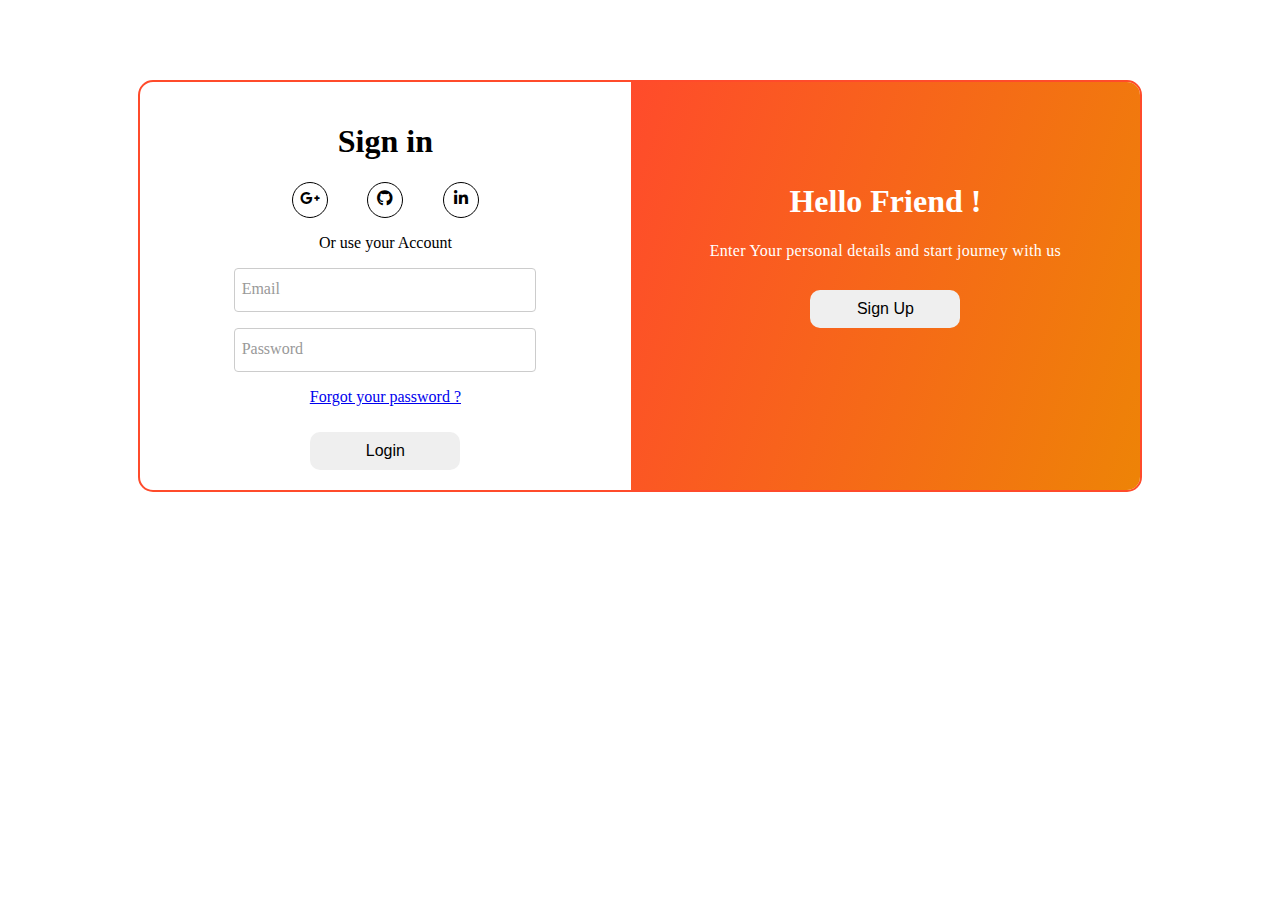
<file: html/index.html>
<!DOCTYPE html>
<html lang="en">
  <head>
    <meta charset="UTF-8" />
    <meta name="viewport" content="width=device-width, initial-scale=1.0" />
    <link rel="stylesheet" href="../styles.css" />
    <link
      rel="stylesheet"
      href="https://cdnjs.cloudflare.com/ajax/libs/font-awesome/6.7.2/css/all.min.css"
      integrity="sha512-Evv84Mr4kqVGRNSgIGL/F/aIDqQb7xQ2vcrdIwxfjThSH8CSR7PBEakCr51Ck+w+/U6swU2Im1vVX0SVk9ABhg=="
      crossorigin="anonymous"
      referrerpolicy="no-referrer"
    />
    <title>htmlForm</title>
  </head>
  <body>
    <div class="main">
      <div class="sign-in">
        <h1>Sign in</h1>
        <form action="">
          <div class="social-media">
            <span class="icon"><i class="fa-brands fa-google-plus-g"></i></span>
            <span class="icon"><i class="fa-brands fa-github"></i></span>
            <span class="icon"> <i class="fa-brands fa-linkedin-in"></i></span>
          </div>
          <p>Or use your Account</p>
          <div class="form-group">
            <input type="email" id="email"  placeholder=" "  required/>
            <label for="email">Email</label>
          </div>
          <div class="form-group">
            <input type="password" id="password" placeholder=" " required />
            <label for="password">Password</label>
          </div>
          <p><a href="#">Forgot your password ? </a></p>
          <button type="submit">Login</button>
        </form>
      </div>
      <div class="signup-entry">
        <h1>Hello Friend !</h1>
        <p>Enter Your personal details and start journey with us</p>
        <a href="signup.html" target="_blank">
          <button type="button">Sign Up</button>
        </a>
      </div>
    </div>
 
    </div>
  </body>
</html>
</file>
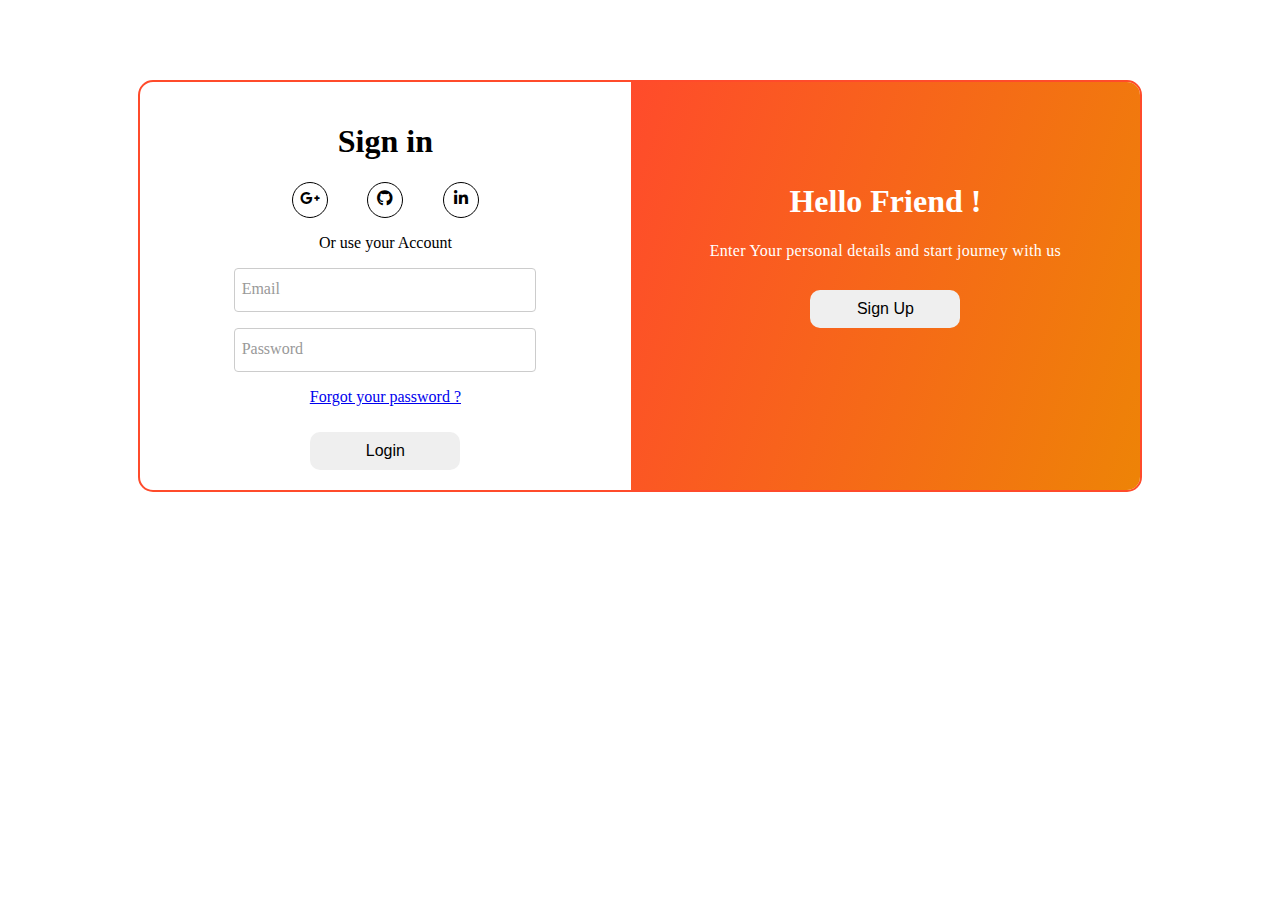
<file: js/index.html>
<!DOCTYPE html>
<html lang="en">
  <head>
    <meta charset="UTF-8" />
    <meta name="viewport" content="width=device-width, initial-scale=1.0" />
    <link rel="stylesheet" href="../styles.css" />
    <link
      rel="stylesheet"
      href="https://cdnjs.cloudflare.com/ajax/libs/font-awesome/6.7.2/css/all.min.css"
      integrity="sha512-Evv84Mr4kqVGRNSgIGL/F/aIDqQb7xQ2vcrdIwxfjThSH8CSR7PBEakCr51Ck+w+/U6swU2Im1vVX0SVk9ABhg=="
      crossorigin="anonymous"
      referrerpolicy="no-referrer"
    />
    <title>htmlForm</title>
  </head>
  <body>
    <div class="main">
      <div class="sign-in">
        <h1>Sign in</h1>
        <form action="" novalidate>
          <div class="social-media">
            <span class="icon"><i class="fa-brands fa-google-plus-g"></i></span>
            <span class="icon"><i class="fa-brands fa-github"></i></span>
            <span class="icon"> <i class="fa-brands fa-linkedin-in"></i></span>
          </div>
          <p>Or use your Account</p>
          <div class="form-group">
            <input type="email" id="email" placeholder=" " required />
            <label for="email">Email</label>
          </div>
          <div class="form-group">
            <input type="password" id="password" placeholder=" " required />
            <label for="password">Password</label>
          </div>
          <p><a href="#">Forgot your password ? </a></p>
          <button type="submit">Login</button>
        </form>
      </div>
      <div class="signup-entry">
        <h1>Hello Friend !</h1>
        <p>Enter Your personal details and start journey with us</p>
        <a href="signup.html" target="_blank">
          <button type="button">Sign Up</button>
        </a>
      </div>
    </div>
 
    </div>
    <script src="index.js"></script>
  </body>
</html>
</file>
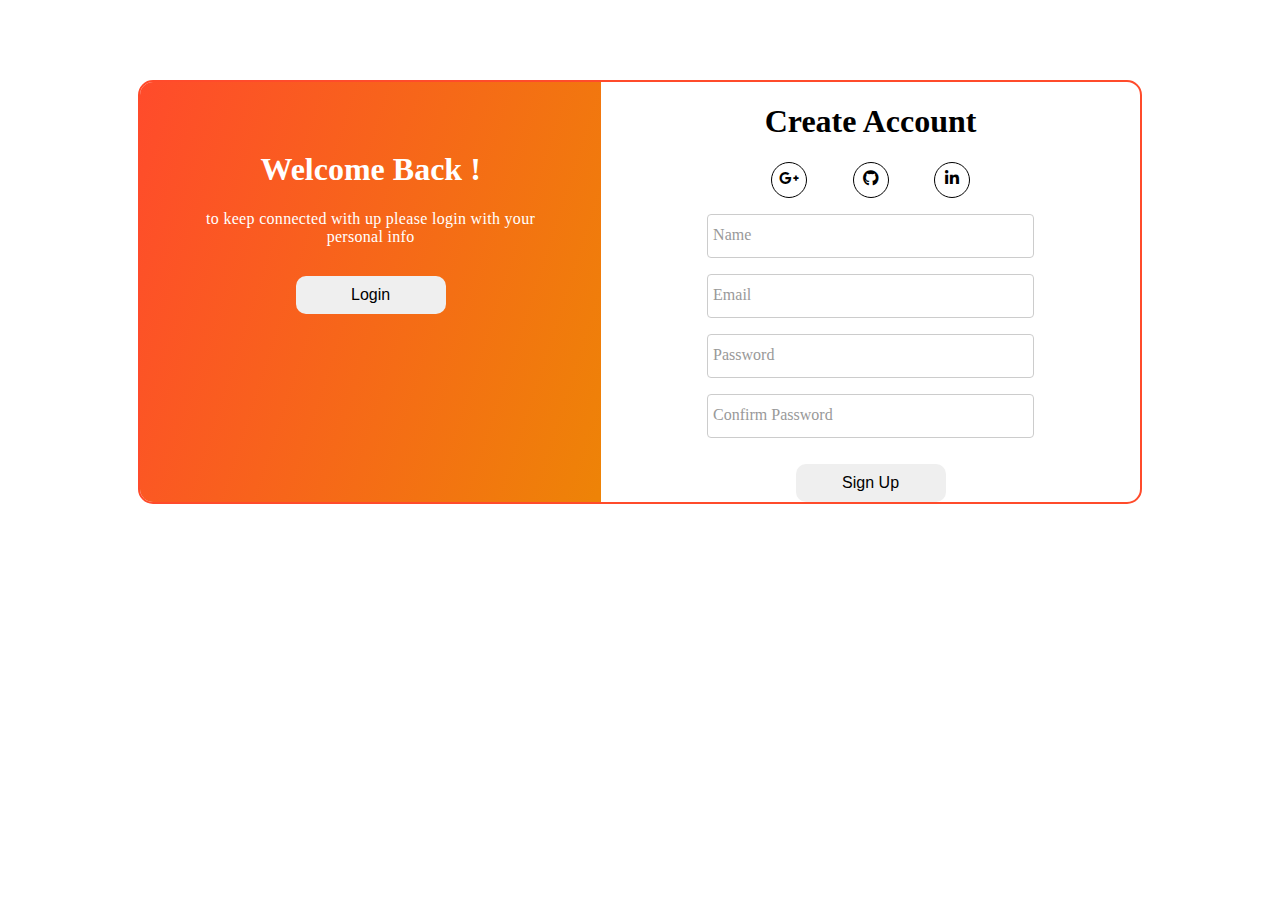
<file: validity/signup.html>
<!DOCTYPE html>
<html lang="en">
  <head>
    <meta charset="UTF-8" />
    <meta name="viewport" content="width=device-width, initial-scale=1.0" />
    <link rel="stylesheet" href="../styles.css" />
    <link
      rel="stylesheet"
      href="https://cdnjs.cloudflare.com/ajax/libs/font-awesome/6.7.2/css/all.min.css"
      integrity="sha512-Evv84Mr4kqVGRNSgIGL/F/aIDqQb7xQ2vcrdIwxfjThSH8CSR7PBEakCr51Ck+w+/U6swU2Im1vVX0SVk9ABhg=="
      crossorigin="anonymous"
      referrerpolicy="no-referrer"
    />
    <title>sign up</title>
  </head>
  <body>
    <div class="sign-up">
      <div class="login-entry">
        <h1>Welcome Back !</h1>
        <p>to keep connected with up please login with your personal info</p>
        <a href="index.html" target="_blank"
          ><button type="button">Login</button></a
        >
      </div>
      <div class="sign">
        <h1>Create Account</h1>
        <form action="">
          <div class="social-media">
            <span class="icon"><i class="fa-brands fa-google-plus-g"></i></span>
            <span class="icon"><i class="fa-brands fa-github"></i></span>
            <span class="icon"> <i class="fa-brands fa-linkedin-in"></i></span>
          </div>
          <div class="form-group">
            <input type="text" id="name" required placeholder=" " />
            <label for="name">Name</label>
            <span class="error" aria-live="polite"></span>
          </div>
          <div class="form-group">
            <input type="email" id="email" placeholder=" " required />

            <label for="email">Email</label>
            <span class="error" aria-live="polite"></span>
          </div>
          <div class="form-group">
            <input type="password" id="password" placeholder=" " required />
            <label for="password">Password</label>
            <span class="error" aria-live="polite"></span>
          </div>
          <div class="form-group">
            <input type="password" id="confirm-pw" placeholder=" " required />
            <label for="confirm-pw">Confirm Password</label>
            <span class="error" aria-live="polite"></span>
          </div>
          <button type="submit">Sign Up</button>
        </form>
      </div>
    </div>
    <script src="index.js"></script>
  </body>
</html>
</file>
<file: styles.css>
.main{
 
    display: flex;
    
    justify-content: space-around;
 
    max-width: 1000px;
    margin: auto;
   min-width: 300px;
      
        margin-top: 5em;
        border: rgb(255,75,43) 2px solid;
        border-radius: 15px;
        overflow: hidden;

    
      
    
}
.sign-in{
    padding: 20px;
    text-align: center;
    flex-basis: 49%;

}
.social-media{
    display: flex
    ;
        justify-content: space-around;
        width: 50%;
        margin: auto;
        min-width: 135px;
}
.icon{
    display: inline-block;
    height: 20px;
    width: 20px;
    padding: 7px;
    border: 1px black solid;
    border-radius: 50%;
}
.icon:hover{
    border: 1px solid rgb(255,75,43) ;
    cursor: pointer;
   
}
.icon:hover i{
    color: rgb(255,75,43);
}

.form-group{
    position: relative;
    width: 70%;
    min-width: 200px;
   
    margin: 1em auto;
}
button{
    padding: 10px;
    width: 150px;
    border-radius: 10px;
    border: transparent;
    font-size: medium;
    margin-top: 10px;


}


/**************************************************/
.signup-entry{
    padding: 20px;
    text-align: center;
    padding: auto;
    padding-top: 5em;
    /* min-width: 270px; */
    flex-basis: 51%;
    background: rgb(255,75,43);
    background: linear-gradient(108deg, rgba(255,75,43,1) 0%, rgba(238,131,7,1) 99%);;
    color:white;
  
}
.signup-entry p{
    font-size: medium;
   margin: 20px auto;
    letter-spacing: 0.3px;
    width: 90%;



}
 input{

        width: 90%;
    
        padding: 12px 8px;
        font-size: 16px;
        border: 1px solid #ccc;
        border-radius: 4px;
        outline: none;
        cursor: pointer;
      
      
}
 label{
  
        position: absolute;
        left: 10px;
        top: 12px;
        background-color: white;
        padding: 0 4px;
        color: #999;
        transition: 0.2s ease all;
        pointer-events: none;
    
}
/********************************************************************/
input:focus + label,
input:not(:placeholder-shown) + label,
input.has-value + label {/* The + is the adjacent sibling combinator. It selects the next element immediately after the input — only if it’s a <label>.*/
    top: -8px;
    left: 8px;
    font-size: 12px;
    color:rgb(255,75,43);


}
input:focus,
input:valid{
    border: 1px solid;
    border-image: linear-gradient(to right, #ff6a00, #ee0979);
    border-image-slice: 1;
   
   
}
input:user-invalid{
    border:rgb(250, 0, 0) 2px solid;
}

/*******************************************************/
.sign-up{
    display: flex;
    justify-content: space-around;
   max-width: 1000px;
   margin: auto;
    margin-top:5em;
  
    border: 2px rgb(255,75,43) solid;
    border-radius: 15px;
    overflow:hidden;
}
.sign{
    flex-basis: 49%;
    margin: auto;
    text-align: center;

}
.sign form {
    min-width: 280px;
}

.login-entry{
    padding: 20px;
    text-align: center;
    padding-top: 3em;
   background: rgb(255,75,43);
    background: linear-gradient(108deg, rgba(255,75,43,1) 0%, rgba(238,131,7,1) 99%);;
    color:white;
    min-width: 250px;
}
.login-entry p{
    width: 90%;
    letter-spacing: 0.3px;
    text-align: center;
 
    margin: 20px auto;
}

.error.active {
    padding: 0.3em;
    font-size: xx-small;
  }


  @media (max-width: 600px){
    .main , .sign-up{
        flex-wrap: wrap;
        
       
    }
    .sign-in, .signup-entry,.sign, .login-entry {
        flex-basis: 100%;
    }
    .sign, .login-entry{
        padding-bottom: 3rem;
    }
  }
</file>
